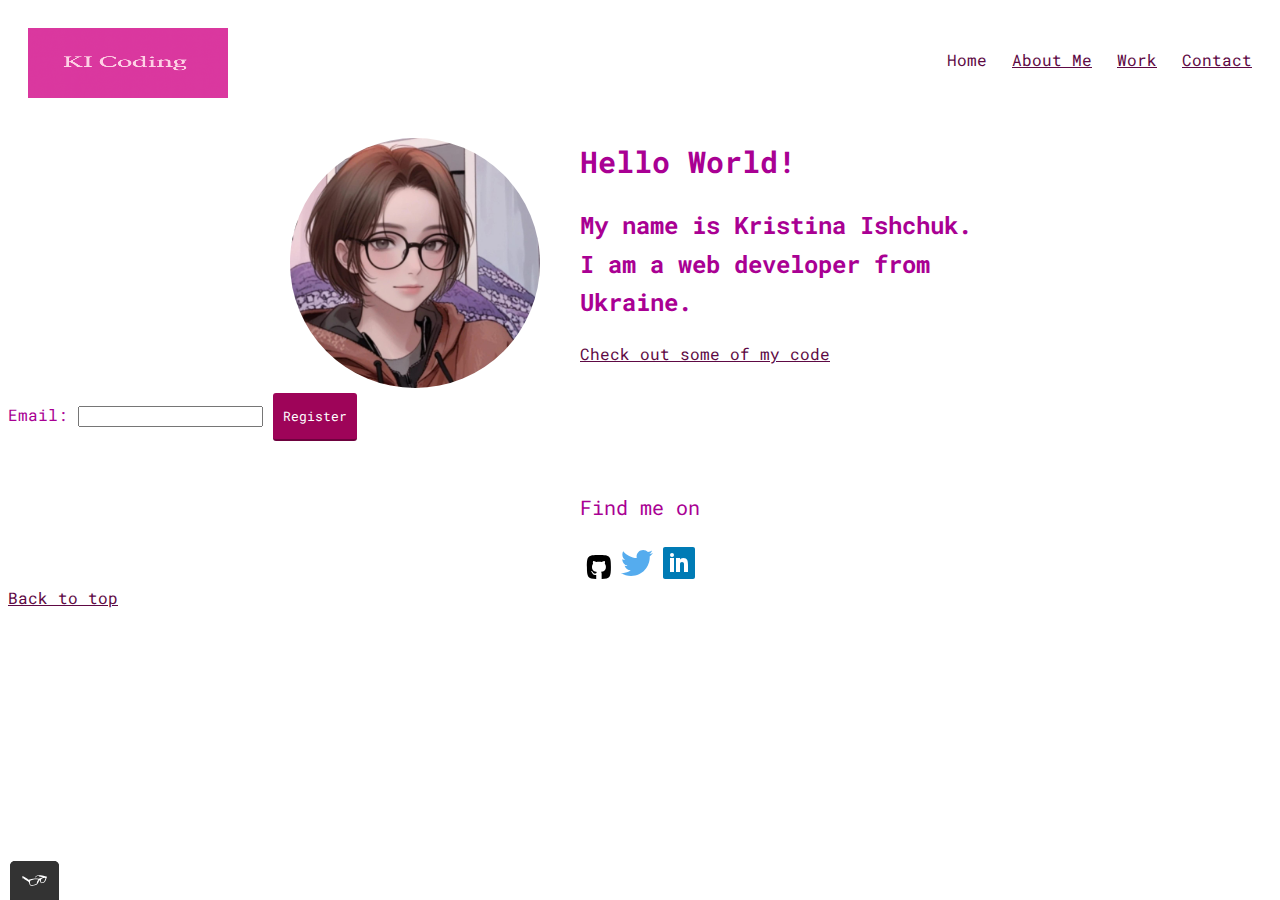
<file: index.html>
<!DOCTYPE html>
<html>

<head>
  <meta charset="utf-8">
  <title>Kristina Ishchuk - Portfolio</title>
  <link rel="shortcut icon" href="img/person.svg" type="image/x-icon" />
  <link rel="stylesheet" type="stylesheet"
    href="https://cdnjs.cloudflare.com/ajax/libs/normalize/8.0.1/normalize.min.css">
  <link href="https://fonts.googleapis.com/css2?family=Roboto+Mono:ital,wght@0,100..700;1,100..700&display=swap"
    rel="stylesheet">
  <link rel="stylesheet" type="text/css" href="css/styles.css">
  <link rel="preconnect" href="https://fonts.googleapis.com">
</head>

<body>
  <header class="page-header">
    <meta name="viewport" content="width=device-width, initial-scale=1">
    <img src="img/my_logo.png" alt="logo" class="page-header__item">
    <nav class="main-navigation page-header__item">
      <ul role="menubar" class="navigation-list">
        <li role="presentation">
          <a href="index.html" role="menuitem" class="navigation-list__item navigation-list__item--active">Home</a>
        </li>
        <li role="presentation">
          <a href="about.html" role="menuitem" class="navigation-list__item">About Me</a>
        </li>
        <li role="presentation">
          <a href="work.html" role="menuitem" class="navigation-list__item">Work</a>
        </li>
        <li role="presentation">
          <a href="contact.html" role="menuitem" class="navigation-list__item">Contact</a>
        </li>
      </ul>

    </nav>
  </header>

  <div class="profile">
    <img src="img/my_picture.jpg" class="profile__portrait" alt="Kristina Ishchuk Portrait">
    <h1>Hello World!</h1>
    <p>
    <h2>My name is Kristina Ishchuk. I am a <span>web</span> developer from Ukraine.</h2>
    </p>
    <a href="https://github.com/kishchuk20/KI_portfolio" target="_blank">Check out some of my code</a>
  </div>
  <br>
  <div class="centered-form">
    <form action="/login-form-action" method="post">
      <label for="email">Email:</label>
      <input type="email" id="email" name="user_email">
      <button onclick="alert('You have been registered!')" type="submit">Register</button>

    </form>
  </div>
  <br>
  <footer class="page-footer">
    <p>Find me on</p>
    <div class="social-media">
      <img src="img/github_icon.svg" alt="Github">
      <img src="img/twitter_social_icon.svg" alt="Twitter">
      <img src="img/linkedin_social_icon.svg" alt="LinkedIn">
    </div>
  </footer>

  <a class="back-to-top" href="index.html">Back to top</a>


  <script src="js/tota11y.min.js"></script>
</body>

</html>
</file>
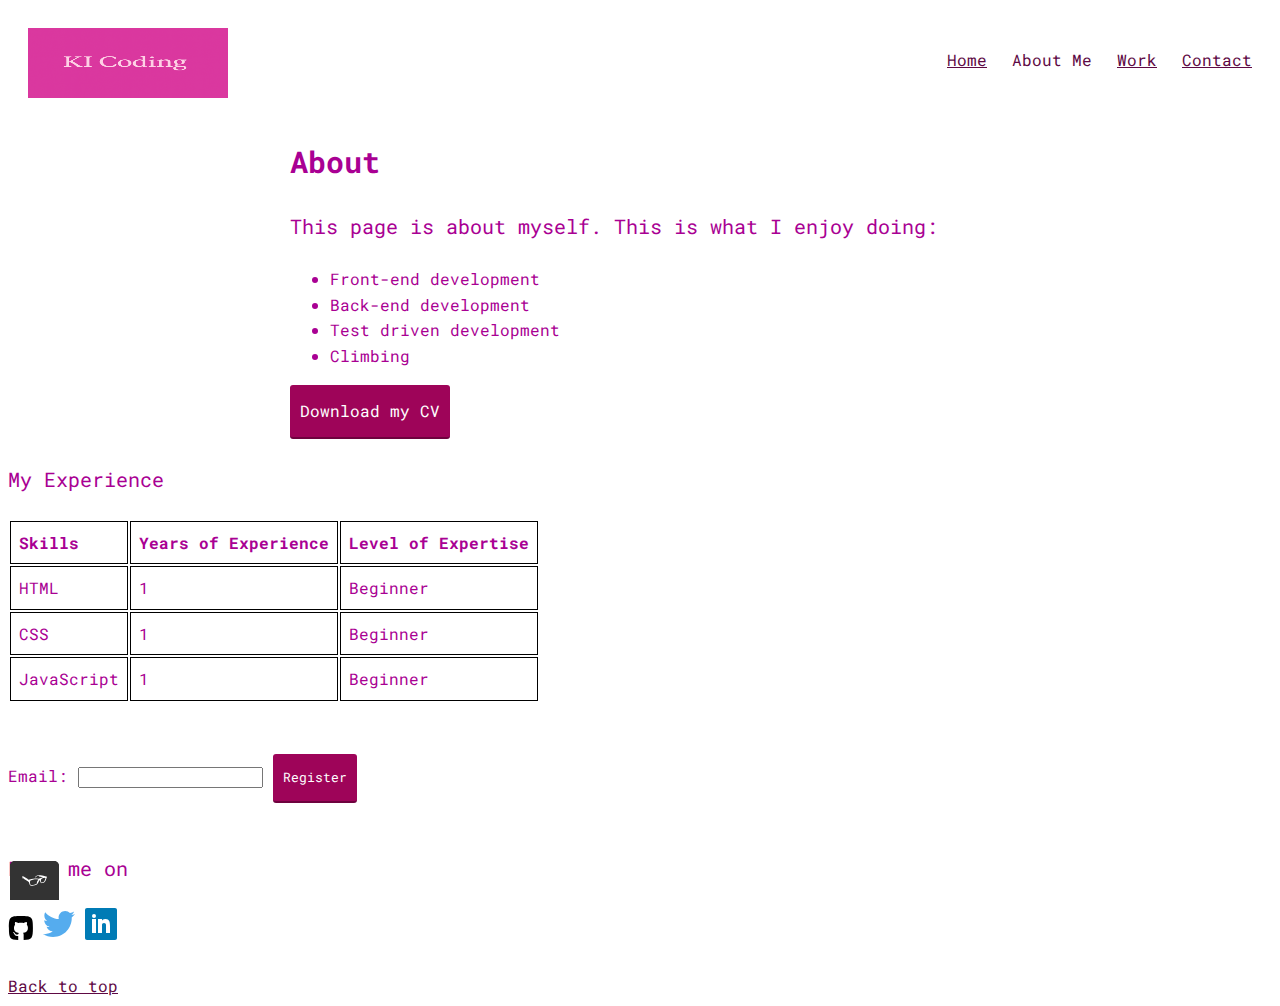
<file: about.html>
<!DOCTYPE html>
<html lang="en">

<head>
  <meta charset="utf-8">
  <title>Kristina Ishchuk - About</title>
  <link rel="shortcut icon" href="img/person.svg" type="image/x-icon" />
  <link rel="stylesheet" type="stylesheet"
    href="https://cdnjs.cloudflare.com/ajax/libs/normalize/8.0.1/normalize.min.css">
  <link href="https://fonts.googleapis.com/css2?family=Roboto+Mono:ital,wght@0,100..700;1,100..700&display=swap"
    rel="stylesheet">
  <link rel="stylesheet" type="text/css" href="css/style.production.css">
  <link rel="preconnect" href="https://fonts.googleapis.com">

</head>

<body>
  <header class="page-header">
    <meta name="viewport" content="width=device-width, initial-scale=1">
    <img src="img/my_logo.png" alt="logo" class="page-header__item">
    <nav class="main-navigation page-header__item">
      <ul role="menubar" class="navigation-list">
        <li role="presentation">
          <a href="index.html" role="menuitem" class="navigation-list__item">Home</a>
        </li>
        <li role="presentation">
          <a href="about.html" role="menuitem" class="navigation-list__item navigation-list__item--active">About Me</a>
        </li>
        <li role="presentation">
          <a href="work.html" role="menuitem" class="navigation-list__item">Work</a>
        </li>
        <li role="presentation">
          <a href="contact.html" role="menuitem" class="navigation-list__item">Contact</a>
        </li>
      </ul>

    </nav>
  </header>

  <div class="about">
    <h1>About</h1>

    <p>This page is about myself. This is what I enjoy doing:</p>
    <ul>
      <li>Front-end development</li>
      <li>Back-end development</li>
      <li>Test driven development</li>
      <li>Climbing</li>
    </ul>

    <a href="files/cv.pdf" class="button" download>Download my CV</a>
  </div>

  <p class="experience-title">My Experience</p>
  <table class="experience-table">
    <thead>
      <tr>
        <th>Skills</th>
        <th>Years of Experience</th>
        <th>Level of Expertise</th>
      </tr>
    </thead>
    <tbody>
      <tr>
        <td>HTML</td>
        <td>1</td>
        <td>Beginner</td>
      </tr>
      <tr>
        <td> CSS</td>
        <td>1</td>
        <td>Beginner</td>
      </tr>
      <tr>
        <td> JavaScript</td>
        <td>1</td>
        <td>Beginner</td>
      </tr>
    </tbody>
  </table>
  <br>

  <br>
  <form class="email" action="/login-form-action" method="post">
    <label for="email">Email:</label>
    <input type="email" id="email" name="user_email">
    <button type="submit">Register</button>
  </form>
  <br>
  <footer class="socials">
    <p>Find me on</p>
    <img src="img/github_icon.svg" alt="Github">
    <img src="img/twitter_social_icon.svg" alt="Twitter">
    <img src="img/linkedin_social_icon.svg" alt="LinkedIn">
  </footer>
  <br>
  <a class="back-to-top" href="about.html">Back to top</a>

  <script src="js/tota11y.min.js"></script>
</body>

</html>
</file>
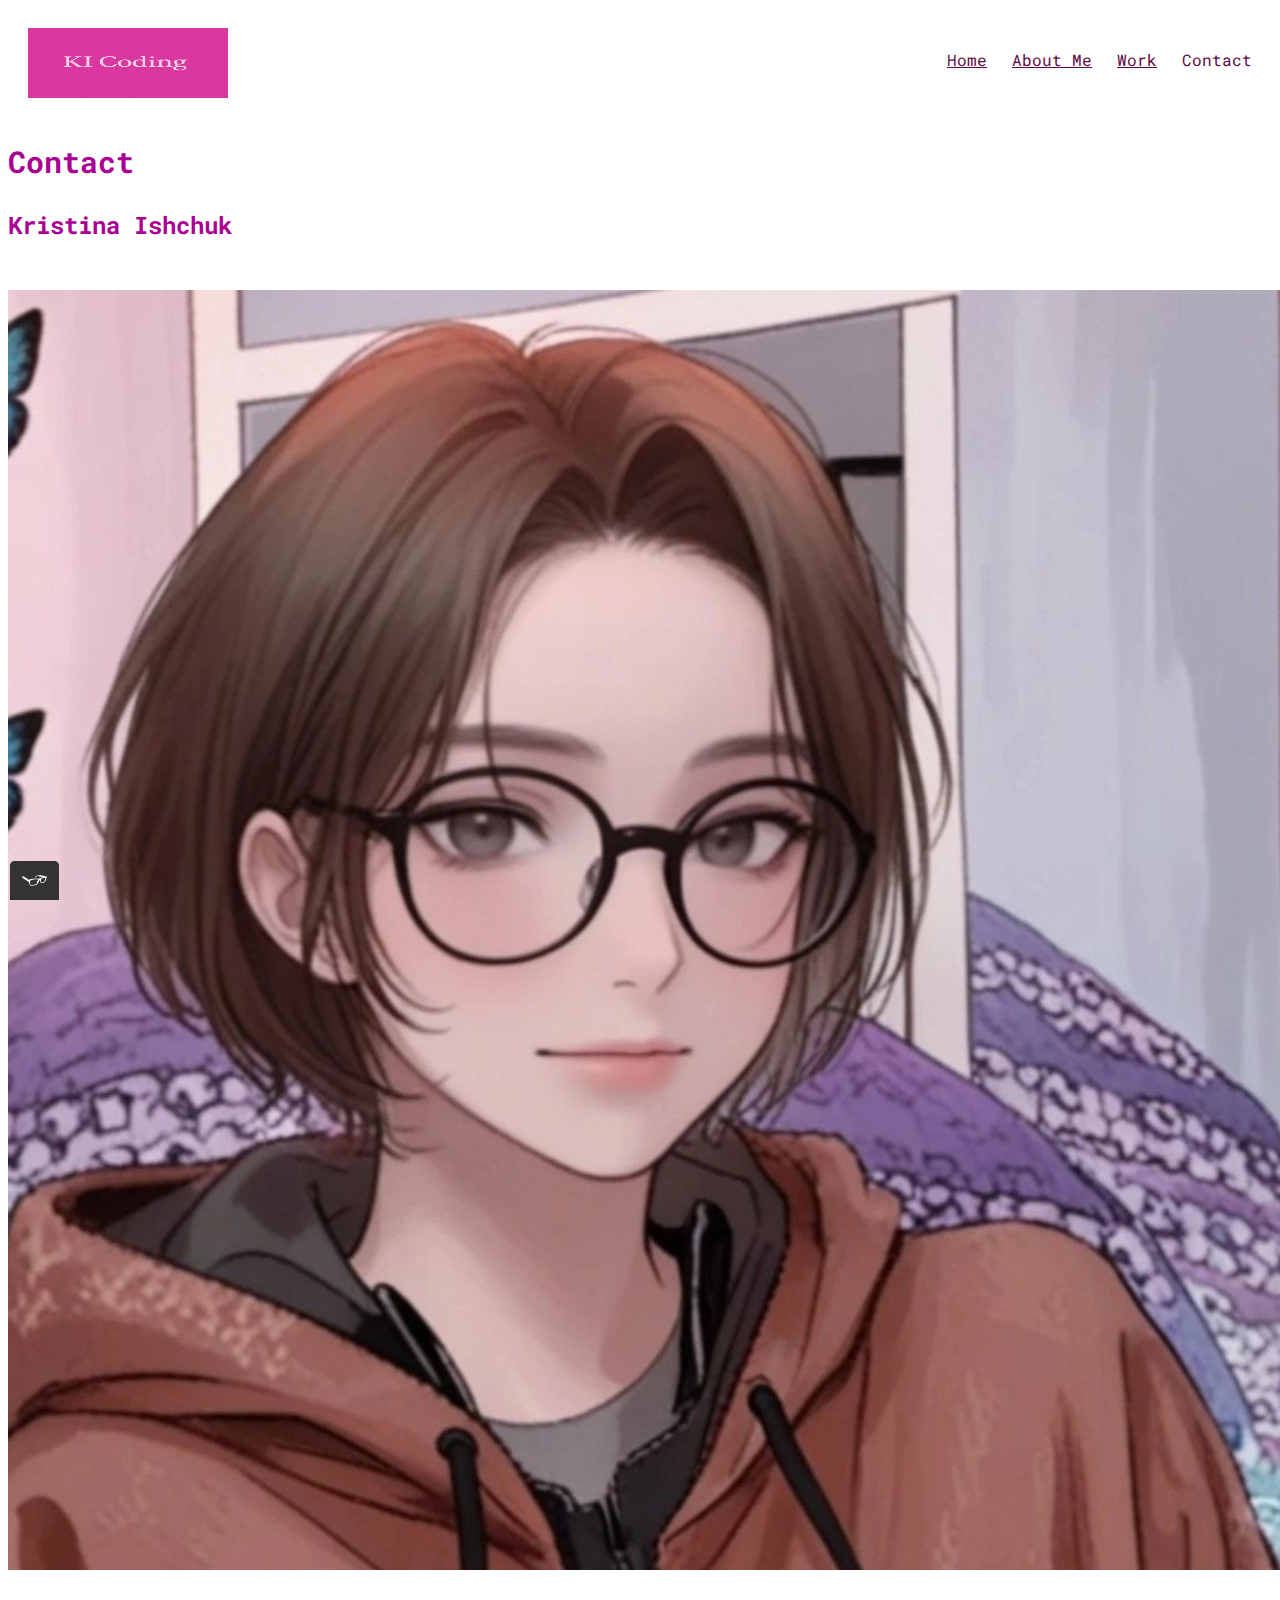
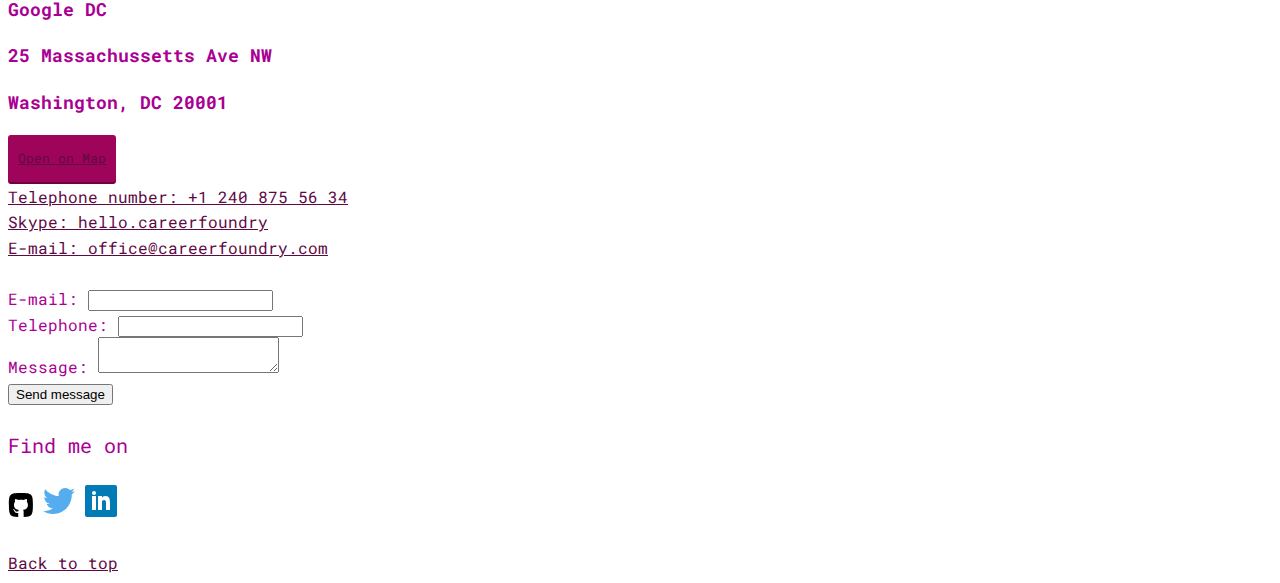
<file: contact.html>
<!DOCTYPE html>
<html lang="en">

<head>
  <meta charset="utf-8">
  <title>Contact Kristina Ishchuk</title>
  <link rel="shortcut icon" href="img/person.svg" type="image/x-icon" />
  <link rel="stylesheet" type="stylesheet"
    href="https://cdnjs.cloudflare.com/ajax/libs/normalize/8.0.1/normalize.min.css">
  <link href="https://fonts.googleapis.com/css2?family=Roboto+Mono:ital,wght@0,100..700;1,100..700&display=swap"
    rel="stylesheet">
  <link rel="stylesheet" type="text/css" href="css/style.production.css">
  <link rel="preconnect" href="https://fonts.googleapis.com">

</head>

<body>
  <header class="page-header">
    <meta name="viewport" content="width=device-width, initial-scale=1">
    <img src="img/my_logo.png" alt="logo" class="page-header__item">
    <nav class="main-navigation page-header__item">
      <ul role="menubar" class="navigation-list">
        <li role="presentation">
          <a href="index.html" role="menuitem" class="navigation-list__item">Home</a>
        </li>
        <li role="presentation">
          <a href="about.html" role="menuitem" class="navigation-list__item">About Me</a>
        </li>
        <li role="presentation">
          <a href="work.html" role="menuitem" class="navigation-list__item">Work</a>
        </li>
        <li role="presentation">
          <a href="contact.html" role="menuitem" class="navigation-list__item navigation-list__item--active">Contact</a>
        </li>
      </ul>

    </nav>
  </header>
<div class="contact-info">
  <div>
    <h1 id="contact">Contact</h1>
  </div>
  <div>
    <h2>Kristina Ishchuk</h2><br>
  </div>
  <img src="img/my_picture.jpg" class="profile__portrait_contact" alt="Kristina Ishchuk Portrait">
  <div>
    <h3> Google DC</h3>
    <h3> 25 Massachussetts Ave NW</h3>
    <h3> Washington, DC 20001</h3>
    <button class="location">
      <a class="location-link" href="https://www.google.com/maps/place/Google+DC,+25+Massachusetts+Ave+NW,+Washington,+DC+20001/@38.898505,-77.0104749,17z/data=!3m1!4b1!4m6!3m5!1s0x89b7b78a008349e3:0x4ff4ce0eca493349!8m2!3d38.898505!4d-77.0104749!16s%2Fg%2F11bw3_mdy8?entry=ttu&g_ep=EgoyMDI1MDQyOC4wIKXMDSoASAFQAw%3D%3D" target="_blank"> Open on Map</a> 
      <br>
    </button>
    <br>

    <a href="tel:+1 240 875 56 34"> Telephone number: +1 240 875 56 34</a><br>
    <a href="skype:hello.careerfoundry"> Skype: hello.careerfoundry</a><br>
    <a href="mailto:office@careerfoundry.com">E-mail: office@careerfoundry.com</a>
  </div>
  <br>
  <div class="form">
    <form action="https://formsubmit.co/issukk1237@gmail.com" method="POST">
      <div class="form-row">
        <label class="standard-label" for="contact-email">E-mail:</label>
        <input type="hidden" name="_next" value="https://kishchuk20.github.io/KI_portfolio/">
        <input type="hidden" name="_captcha" value="false">
        <input type="hidden" name="_subject" value="New contact form submission!">
      
        <input type="email" id="contact-email" name="email" required>
      </div>
  
      <div class="form-row">
        <label class="standard-label" for="contact-telephone">Telephone:</label>
        <input type="tel" id="contact-telephone" name="telephone" pattern="\d{3}[\-]\d{3}[\-]\d{4}">
      </div>
  
      <div class="form-row">
        <label class="standard-label" for="send-message">Message:</label>
        <textarea maxlength="240" id="send-message" name="message" required></textarea>
      </div>
  
      <input type="hidden" name="_captcha" value="false">
      <input type="hidden" name="_subject" value="New contact form submission!">
  
      <input class="send-message" type="submit" value="Send message">
    </form>
  </div>
  
  <footer>
    <p>Find me on</p>
    <img src="img/github_icon.svg" alt="Github">
    <img src="img/twitter_social_icon.svg" alt="Twitter">
    <img src="img/linkedin_social_icon.svg" alt="LinkedIn">
  </footer>

  <br>
  <a href="contact.html">Back to top</a>

  <script src="js/tota11y.min.js"></script>
</div>
</body>


</html>
</file>
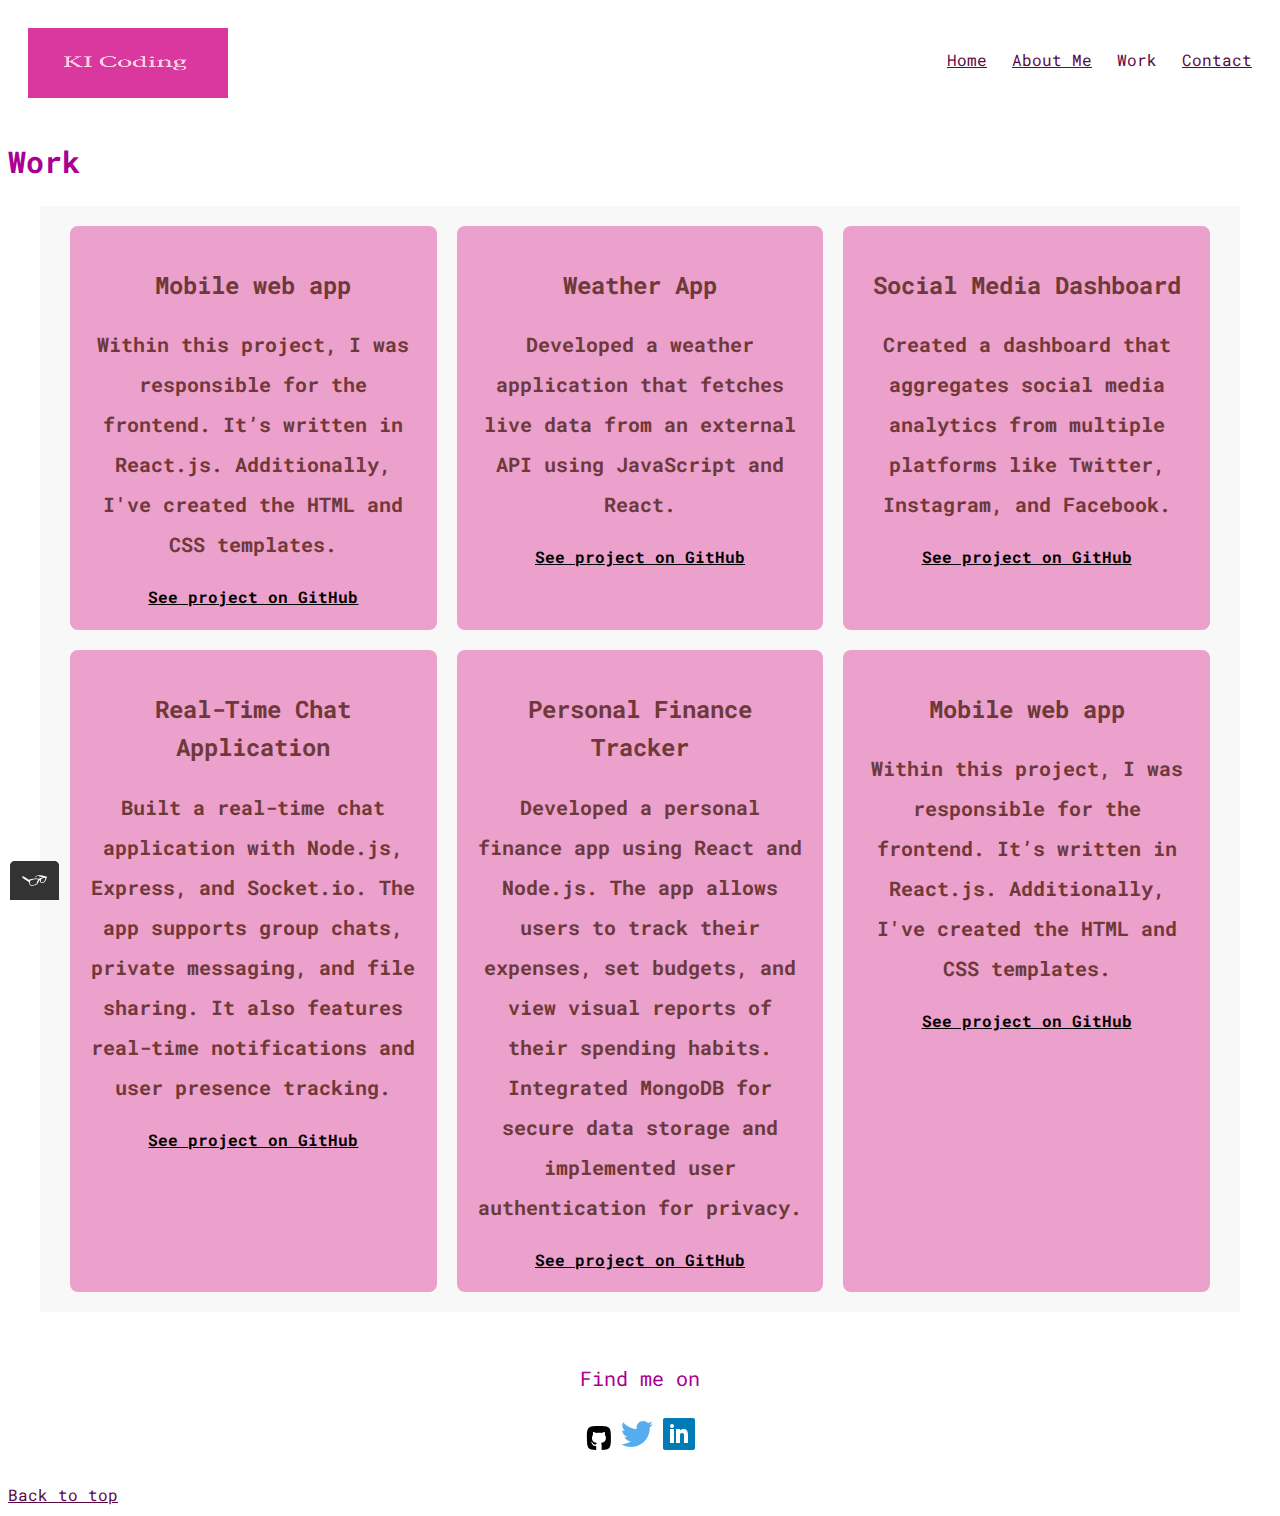
<file: work.html>
<!DOCTYPE html>
<html>

<head>
  <meta charset="utf-8">
  <title>Kristina Ishchuk - Work</title>
  <link rel="shortcut icon" href="img/person.svg" type="image/x-icon" />
  <link rel="stylesheet" type="stylesheet"
    href="https://cdnjs.cloudflare.com/ajax/libs/normalize/8.0.1/normalize.min.css">
  <link href="https://fonts.googleapis.com/css2?family=Roboto+Mono:ital,wght@0,100..700;1,100..700&display=swap"
    rel="stylesheet">
  <link rel="stylesheet" type="text/css" href="css/style.production.css">
  <link rel="preconnect" href="https://fonts.googleapis.com">
</head>

<body>
  <header class="page-header">
    <meta name="viewport" content="width=device-width, initial-scale=1">
    <img src="img/my_logo.png" alt="logo" class="page-header__item">
    <nav class="main-navigation page-header__item">
      <ul role="menubar" class="navigation-list">
        <li role="presentation">
          <a href="index.html" role="menuitem" class="navigation-list__item">Home</a>
        </li>
        <li role="presentation">
          <a href="about.html" role="menuitem" class="navigation-list__item">About Me</a>
        </li>
        <li role="presentation">
          <a href="work.html" role="menuitem" class="navigation-list__item navigation-list__item--active">Work</a>
        </li>
        <li role="presentation">
          <a href="contact.html" role="menuitem" class="navigation-list__item">Contact</a>
        </li>
      </ul>

    </nav>
  </header>
  <!-- Main content -->
  <section>
    <h1>Work</h1>
    <div class="grid">
      <!-- Grid items will live here -->
      <div class="grid__item">
        <h2>Mobile web app</h2>
        <p>
          Within this project, I was responsible for the frontend. It’s written in React.js. Additionally, I've created
          the HTML and CSS templates.
        </p>
        <a class="work_link" href="https://github.com/" target="_blank" rel="noreferrer">See project on GitHub</a>
      </div>
      <div class="grid__item">
        <h2>Weather App</h2>
        <p>
          Developed a weather application that fetches live data from an external API using JavaScript and React.
        </p>
        <a class="work_link" href="https://github.com/" target="_blank" rel="noreferrer">See project on GitHub</a>
      </div>
      <div class="grid__item">
        <h2>Social Media Dashboard</h2>
        <p>
          Created a dashboard that aggregates social media analytics from multiple platforms like Twitter, Instagram,
          and Facebook.
        </p>
        <a class="work_link" href="https://github.com/" target="_blank" rel="noreferrer">See project on GitHub</a>
      </div>
      <div class="grid__item">
        <h2>Real-Time Chat Application</h2>
        <p>
          Built a real-time chat application with Node.js, Express, and Socket.io. The app supports group chats, private
          messaging, and file sharing. It also features real-time notifications and user presence tracking.
        </p>
        <a class="work_link" href="https://github.com/" target="_blank" rel="noreferrer">See project on GitHub</a>
      </div>
      <div class="grid__item">
        <h2>Personal Finance Tracker</h2>
        <p>
          Developed a personal finance app using React and Node.js. The app allows users to track their expenses, set
          budgets, and view visual reports of their spending habits. Integrated MongoDB for secure data storage and
          implemented user authentication for privacy.
        </p>
        <a class="work_link" href="https://github.com/" target="_blank" rel="noreferrer">See project on GitHub</a>
      </div>
      <div class="grid__item">
        <h2>Mobile web app</h2>
        <p>
          Within this project, I was responsible for the frontend. It’s written in React.js. Additionally, I've created
          the HTML and CSS templates.
        </p>
        <a class="work_link" href="https://github.com/" target="_blank" rel="noreferrer">See project on GitHub</a>
      </div>
    </div>

  </section>
  <br>
  <!-- Footer with links to social media profiles -->
  <footer class="page-footer">
    <p>Find me on</p>
    <div class="social-media">
      <img src="img/github_icon.svg" alt="Github">
      <img src="img/twitter_social_icon.svg" alt="Twitter">
      <img src="img/linkedin_social_icon.svg" alt="LinkedIn">
    </div>
  </footer>
  <script src="js/tota11y.min.js"></script>
  <br>
  <a href="work.html">Back to top</a>
</body>



</html>
</file>
<file: css/styles.css>
:root {
  --primary-color: #5e0944;
  --primary-color-light: #79135a;
  --primary-color-dark: #4b0637;
  --secondary-color: #e0b354;
  --dark-grey: #2b2b2b;
  --pink-main: #a90093;
  --link-color: #b030ca;
  --link-visited: #a90093;
  --link-active: #bd247d;
  --grid-background: #eca0cc;
  --button-background: rgb(158, 4, 89);
  --main-font-family: "Roboto Mono", monospace;
  --body-font-weight: 400;
  --font-size-base: 16px;
  --font-size-h1: 30px;
  --font-size-h2: 24px;
  --font-size-h3: 18px;
  --h123-font-weight: 700;
  --font-size-p: 20px;
  --line-height-base: 1.6;
  --line-height-header: 2;
  --padding-base: 10px;
  --border-radius: 3px;
}

body {
  font-family: var(--main-font-family);
  font-weight: var(--body-font-weight);
  font-size: var(--font-size-base);
  line-height: 1.6;
  color: var(--pink-main);
}

header {
  font-size: var(--font-size-base);
  line-height: var(--line-height-header);
}

h1 {
  font-size: var(--font-size-h1);
  font-weight: var(--h123-font-weight);
}

h2 {
  font-size: var(--font-size-h2);
  font-weight: var(--h123-font-weight);
}

h3 {
  font-size: var(--font-size-h3);
  font-weight: var(--h123-font-weight);
}

p {
  font-size: var(--font-size-p);
  line-height: var(--line-height-header);
}

a {
  color: var(--link-color);
}

a:visited {
  color: var(--link-visited);
}

a:hover a:focus {
  text-decoration: none;
}

a:active {
  color: var(--link-active);
}

button,
.button {
  border: none;
  font-family: inherit;
  line-height: var(--line-height-header);
  background-color: var(--button-background);
  color: white;
  text-decoration: none;
  padding: var(--padding-base);
  border-radius: var(--border-radius);
  border-bottom: 2px solid rgba(0, 0, 0, 0.3);
}

button:hover,
button:focus,
.button:hover,
.button:focus {
  cursor: pointer;
  opacity: 0.8;
}

a {
  color: var(--primary-color);
}

#my-link {
  /* id selector */
  color: rgb(158, 4, 89);
}

.my-link {
  /* class selector */
  color: var(--link-color);
}

th,
td {
  border: 1px solid black;
  padding: 8px;
  text-align: left;
}

.profile__portrait {
  float: left;
  width: 250px;
  margin-right: 40px;
  border-radius: 50%;
}

.profile__portrait:hover {
  transform: scale(1.1) translateY(-5px);
  box-shadow: 0 10px 20px rgba(0, 0, 0, 0.2);
  z-index: 1;
}

.profile {
  max-width: 700px;
  margin: 0 auto;
}

.page-footer {
  clear: both;
  display: flex;
  flex-direction: column;
  text-align: center;
}

* {
  box-sizing: border-box;
}

.page-header {
  display: flex;
  width: 100%;
  padding: 20px;
}

.page-header__item {
  flex: 0 1 200px;
}

.page-header__item:last-child {
  flex-grow: 1;
  text-align: right;
}

.navigation-list {
  list-style-type: none;
}

.navigation-list li {
  display: inline-block;
  margin-left: 15px;
}

.navigation-list li .navigation-list__item--active {
  text-decoration: none;
}

/* start grid fallback */
.grid__item {
  display: inline-block;
  width: 33%;
}

/* end grid fallback */

@supports (display: grid) {
  .grid {
    display: flex;
    flex-wrap: wrap;
    gap: 20px;
    justify-content: center;
    align-content: flex-start;
    max-width: 1200px;
    width: 100%;
    padding: 20px;
    margin: 0 auto;
    background-color: #f8f8f8;
  }

  .grid__item {
    flex: 0 1 calc(33.33% - 20px);
    box-sizing: border-box;
    background-color: #eca0cc;
    color: rgb(110, 57, 57);
    padding: 20px;
    border-radius: 8px;
    text-align: center;
    font-weight: bold;
    transition: transform 0.3s ease;
  }

  .grid__item:last-child {
    grid-column: 3 / 3;
    grid-row: 2 / 3;
  }
}

.grid__item:hover {
  transform: scale(1.1) translateY(-5px);
  box-shadow: 0 10px 20px rgba(0, 0, 0, 0.2);
  z-index: 1;
}

.work_link {
  color: #000;
}

.page-header__item {
  width: 200px;
  height: 70px;
}

@media all and (max-width: 500px) {
  .grid {
    grid-template-columns: 1fr;
  }
}

@media all and (min-width: 500px) and (max-width: 750px) {
  .grid {
    grid-template-columns: 1fr 1fr;
  }
}

@media all and (max-width: 750px) {
  .grid {
    grid-gap: 10px;
  }

  .grid__item:last-child {
    grid-column: auto / auto;
    grid-row: auto / auto;
  }

  h1 {
    font-size: 22px;
  }
}

.button,
button {
  border: none;
  display: inline-block;
  font-family: inherit;
  background-color: rgb(158, 4, 89);
  color: white;
  text-decoration: none;
  padding: 10px;
  border-radius: 3px;
  border-bottom: 2px solid rgba(0, 0, 0, 0.3);
  transition-duration: 0.2s;
  transition-property: opacity;
}

.button:hover,
.button:focus,
.button:hover,
.button:focus {
  cursor: pointer;
  opacity: 0.8;
  transform: scale(1.1) translateY(-5px);
  box-shadow: 0 10px 20px rgba(0, 0, 0, 0.2);
  z-index: 1;
}

.about {
  max-width: 700px;
  margin: 0 auto;
}

@keyframes color-change {
  0% {
    fill: #edc655;
  }

  50% {
    fill: #fcffad;
  }

  100% {
    fill: #f76414;
  }
}

.sun {
  animation-duration: 4s;
  animation-name: color-change;
  animation-iteration-count: infinite;
  animation-direction: alternate;
  animation-timing-function: linear;
}

.sun {
  animation: 4s color-change infinite alternate linear;
}

@keyframes cloud-move {
  from {
    transform: translate(0, 50px);
  }

  to {
    transform: translate(200px, 50px);
  }
}

.cloud-front {
  animation: 30s cloud-move infinite alternate linear;
}

@keyframes cloud-move-reverse {
  from {
    transform: translate(446px, 48px);
  }

  to {
    transform: translate(100px, 48px);
  }
}

.cloud-back {
  animation: 34s cloud-move-reverse infinite alternate linear;
}
</file>
<file: css/style.production.css>
body {
  font-family: "Roboto Mono", monospace;
  font-weight: 400;
  font-size: 16px;
  line-height: 1.6;
  color: #a90093;
}

header {
  font-size: 16px;
  line-height: 2;
}

h1 {
  font-size: 30px;
  font-weight: 700;
}

h2 {
  font-size: 24px;
  font-weight: 700;
}

h3 {
  font-size: 18px;
  font-weight: 700;
}

p {
  font-size: 20px;
  line-height: 2;
}

a {
  color: #b030ca;
}

a:visited {
  color: #a90093;
}

a:hover a:focus {
  text-decoration: none;
}

a:active {
  color: #bd247d;
}

button {
  border: none;
  font-family: inherit;
  line-height: 2;
  background-color: rgb(158, 4, 89);
  color: white;
  text-decoration: none;
  padding: 10px;
  border-radius: 3px;
  border-bottom: 2px solid rgba(0, 0, 0, 0.3);
}

.button {
  border: none;
  font-family: inherit;
  line-height: 2;
  background-color: rgb(158, 4, 89);
  color: white;
  text-decoration: none;
  padding: 10px;
  border-radius: 3px;
  border-bottom: 2px solid rgba(0, 0, 0, 0.3);
}

button:hover,
button:focus,
.button:hover,
.button:focus {
  cursor: pointer;
  opacity: 0.8;
}

a {
  color: #5e0944;
}

#my-link {
  /* id selector */
  color: rgb(158, 4, 89);
}

.my-link {
  /* class selector */
  color: #b030ca;
}

th,
td {
  border: 1px solid black;
  padding: 8px;
  text-align: left;
}

.profile__portrait {
  float: left;
  width: 250px;
  margin-right: 40px;
  border-radius: 50%;
}

.profile__portrait:hover {
  -webkit-transform: scale(1.1) translateY(-5px);
  -ms-transform: scale(1.1) translateY(-5px);
  transform: scale(1.1) translateY(-5px);
  -webkit-box-shadow: 0 10px 20px rgba(0, 0, 0, 0.2);
  box-shadow: 0 10px 20px rgba(0, 0, 0, 0.2);
  z-index: 1;
}

.profile {
  max-width: 700px;
  margin: 0 auto;
}

.page-footer {
  clear: both;
  display: -webkit-box;
  display: -ms-flexbox;
  display: flex;
  -webkit-box-orient: vertical;
  -webkit-box-direction: normal;
  -ms-flex-direction: column;
  flex-direction: column;
  text-align: center;
}

* {
  -webkit-box-sizing: border-box;
  box-sizing: border-box;
}

.page-header {
  display: -webkit-box;
  display: -ms-flexbox;
  display: flex;
  width: 100%;
  padding: 20px;
}

.page-header__item {
  -webkit-box-flex: 0;
  -ms-flex: 0 1 200px;
  flex: 0 1 200px;
}

.page-header__item:last-child {
  -webkit-box-flex: 1;
  -ms-flex-positive: 1;
  flex-grow: 1;
  text-align: right;
}

.navigation-list {
  list-style-type: none;
}

.navigation-list li {
  display: inline-block;
  margin-left: 15px;
}

.navigation-list li .navigation-list__item--active {
  text-decoration: none;
}

.grid__item {
  display: inline-block;
  width: 33%;
}

/* end grid fallback */

@supports (display: grid) {
  .grid {
    display: -webkit-box;
    display: -ms-flexbox;
    display: flex;
    -ms-flex-wrap: wrap;
    flex-wrap: wrap;
    gap: 20px;
    -webkit-box-pack: center;
    -ms-flex-pack: center;
    justify-content: center;
    -ms-flex-line-pack: start;
    align-content: flex-start;
    max-width: 1200px;
    width: 100%;
    padding: 20px;
    margin: 0 auto;
    background-color: #f8f8f8;
  }

  .grid__item {
    -webkit-box-flex: 0;
    -ms-flex: 0 1 calc(33.33% - 20px);
    flex: 0 1 calc(33.33% - 20px);
    -webkit-box-sizing: border-box;
    box-sizing: border-box;
    background-color: #eca0cc;
    color: rgb(110, 57, 57);
    padding: 20px;
    border-radius: 8px;
    text-align: center;
    font-weight: bold;
    -webkit-transition: -webkit-transform 0.3s ease;
    transition: -webkit-transform 0.3s ease;
    -o-transition: transform 0.3s ease;
    transition: transform 0.3s ease;
    transition: transform 0.3s ease, -webkit-transform 0.3s ease;
  }

  .grid__item:last-child {
    -ms-grid-column: 3;
    grid-column: 3 / 3;
    -ms-grid-row: 2;
    -ms-grid-row-span: 1;
    grid-row: 2 / 3;
  }
}

.grid__item:hover {
  -webkit-transform: scale(1.1) translateY(-5px);
  -ms-transform: scale(1.1) translateY(-5px);
  transform: scale(1.1) translateY(-5px);
  -webkit-box-shadow: 0 10px 20px rgba(0, 0, 0, 0.2);
  box-shadow: 0 10px 20px rgba(0, 0, 0, 0.2);
  z-index: 1;
}

.work_link {
  color: #000;
}

.page-header__item {
  width: 200px;
  height: 70px;
}

@media all and (max-width: 500px) {
  .grid {
    -ms-grid-columns: 1fr;
    grid-template-columns: 1fr;
  }
}

@media all and (min-width: 500px) and (max-width: 750px) {
  .grid {
    -ms-grid-columns: 1fr 1fr;
    grid-template-columns: 1fr 1fr;
  }
}

@media all and (max-width: 750px) {
  .grid {
    grid-gap: 10px;
  }

  .grid__item:last-child {
    grid-column: auto / auto;
    grid-row: auto / auto;
  }

  h1 {
    font-size: 22px;
  }
}

.button,
button {
  border: none;
  display: inline-block;
  font-family: inherit;
  background-color: rgb(158, 4, 89);
  color: white;
  text-decoration: none;
  padding: 10px;
  border-radius: 3px;
  border-bottom: 2px solid rgba(0, 0, 0, 0.3);
  -webkit-transition-duration: 0.2s;
  -o-transition-duration: 0.2s;
  transition-duration: 0.2s;
  -webkit-transition-property: opacity 0.2s;
  -o-transition-property: opacity 0.2s;
  transition-property: opacity 0.2s;
}

.button:hover,
.button:focus,
.button:hover,
.button:focus {
  cursor: pointer;
  opacity: 0.8;
  -webkit-transform: scale(1.1) translateY(-5px);
  -ms-transform: scale(1.1) translateY(-5px);
  transform: scale(1.1) translateY(-5px);
  -webkit-box-shadow: 0 10px 20px rgba(0, 0, 0, 0.2);
  box-shadow: 0 10px 20px rgba(0, 0, 0, 0.2);
  z-index: 1;
}

.about {
  max-width: 700px;
  margin: 0 auto;
}

@-webkit-keyframes color-change {
  0% {
    fill: #edc655;
  }

  50% {
    fill: #fcffad;
  }

  100% {
    fill: #f76414;
  }
}

@keyframes color-change {
  0% {
    fill: #edc655;
  }

  50% {
    fill: #fcffad;
  }

  100% {
    fill: #f76414;
  }
}

.sun {
  -webkit-animation-duration: 4s;
  animation-duration: 4s;
  -webkit-animation-name: color-change;
  animation-name: color-change;
  -webkit-animation-iteration-count: infinite;
  animation-iteration-count: infinite;
  -webkit-animation-direction: alternate;
  animation-direction: alternate;
  -webkit-animation-timing-function: linear;
  animation-timing-function: linear;
}

.sun {
  -webkit-animation: 4s color-change infinite alternate linear;
  animation: 4s color-change infinite alternate linear;
}

@-webkit-keyframes cloud-move {
  from {
    -webkit-transform: translate(0, 50px);
    transform: translate(0, 50px);
  }

  to {
    -webkit-transform: translate(200px, 50px);
    transform: translate(200px, 50px);
  }
}

@keyframes cloud-move {
  from {
    -webkit-transform: translate(0, 50px);
    transform: translate(0, 50px);
  }

  to {
    -webkit-transform: translate(200px, 50px);
    transform: translate(200px, 50px);
  }
}

.cloud-front {
  -webkit-animation: 30s cloud-move infinite alternate linear;
  animation: 30s cloud-move infinite alternate linear;
}

@-webkit-keyframes cloud-move-reverse {
  from {
    -webkit-transform: translate(446px, 48px);
    transform: translate(446px, 48px);
  }

  to {
    -webkit-transform: translate(100px, 48px);
    transform: translate(100px, 48px);
  }
}

@keyframes cloud-move-reverse {
  from {
    -webkit-transform: translate(446px, 48px);
    transform: translate(446px, 48px);
  }

  to {
    -webkit-transform: translate(100px, 48px);
    transform: translate(100px, 48px);
  }
}

.cloud-back {
  -webkit-animation: 34s cloud-move-reverse infinite alternate linear;
  animation: 34s cloud-move-reverse infinite alternate linear;
}
</file>
